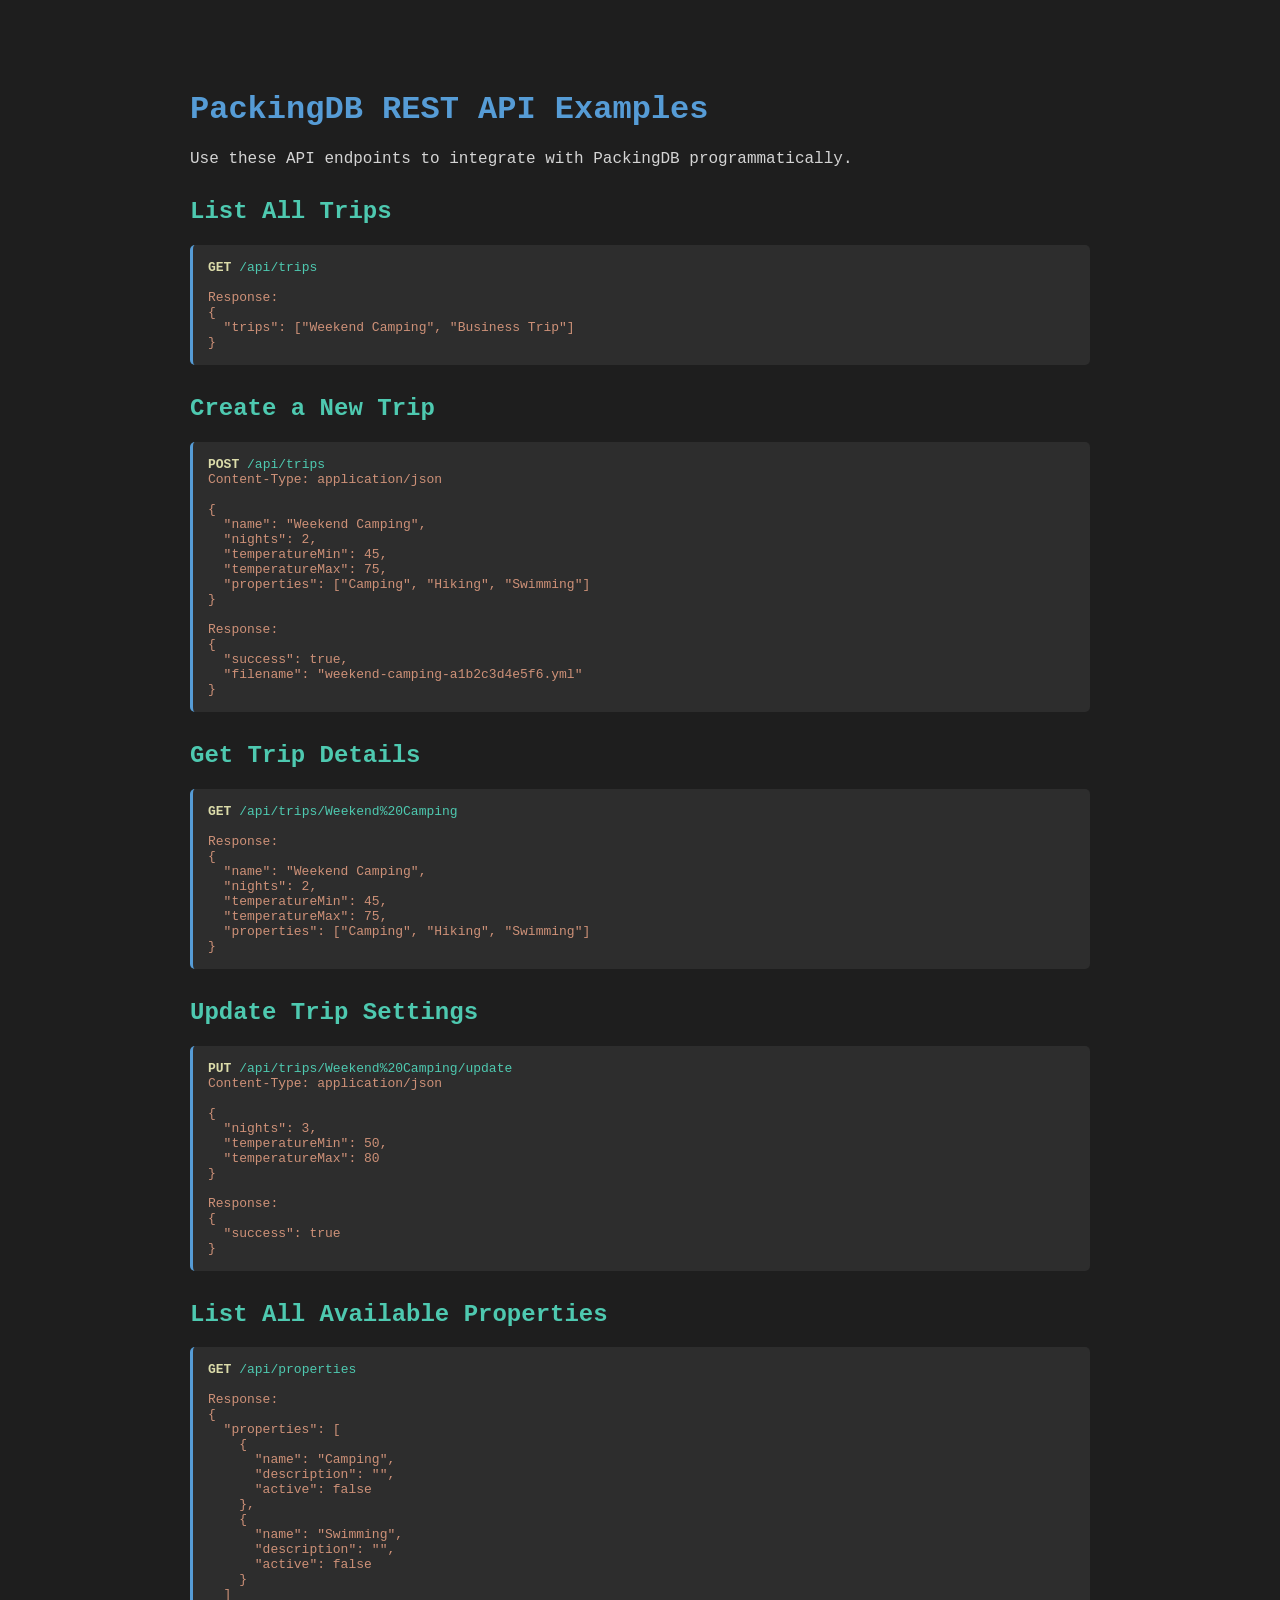
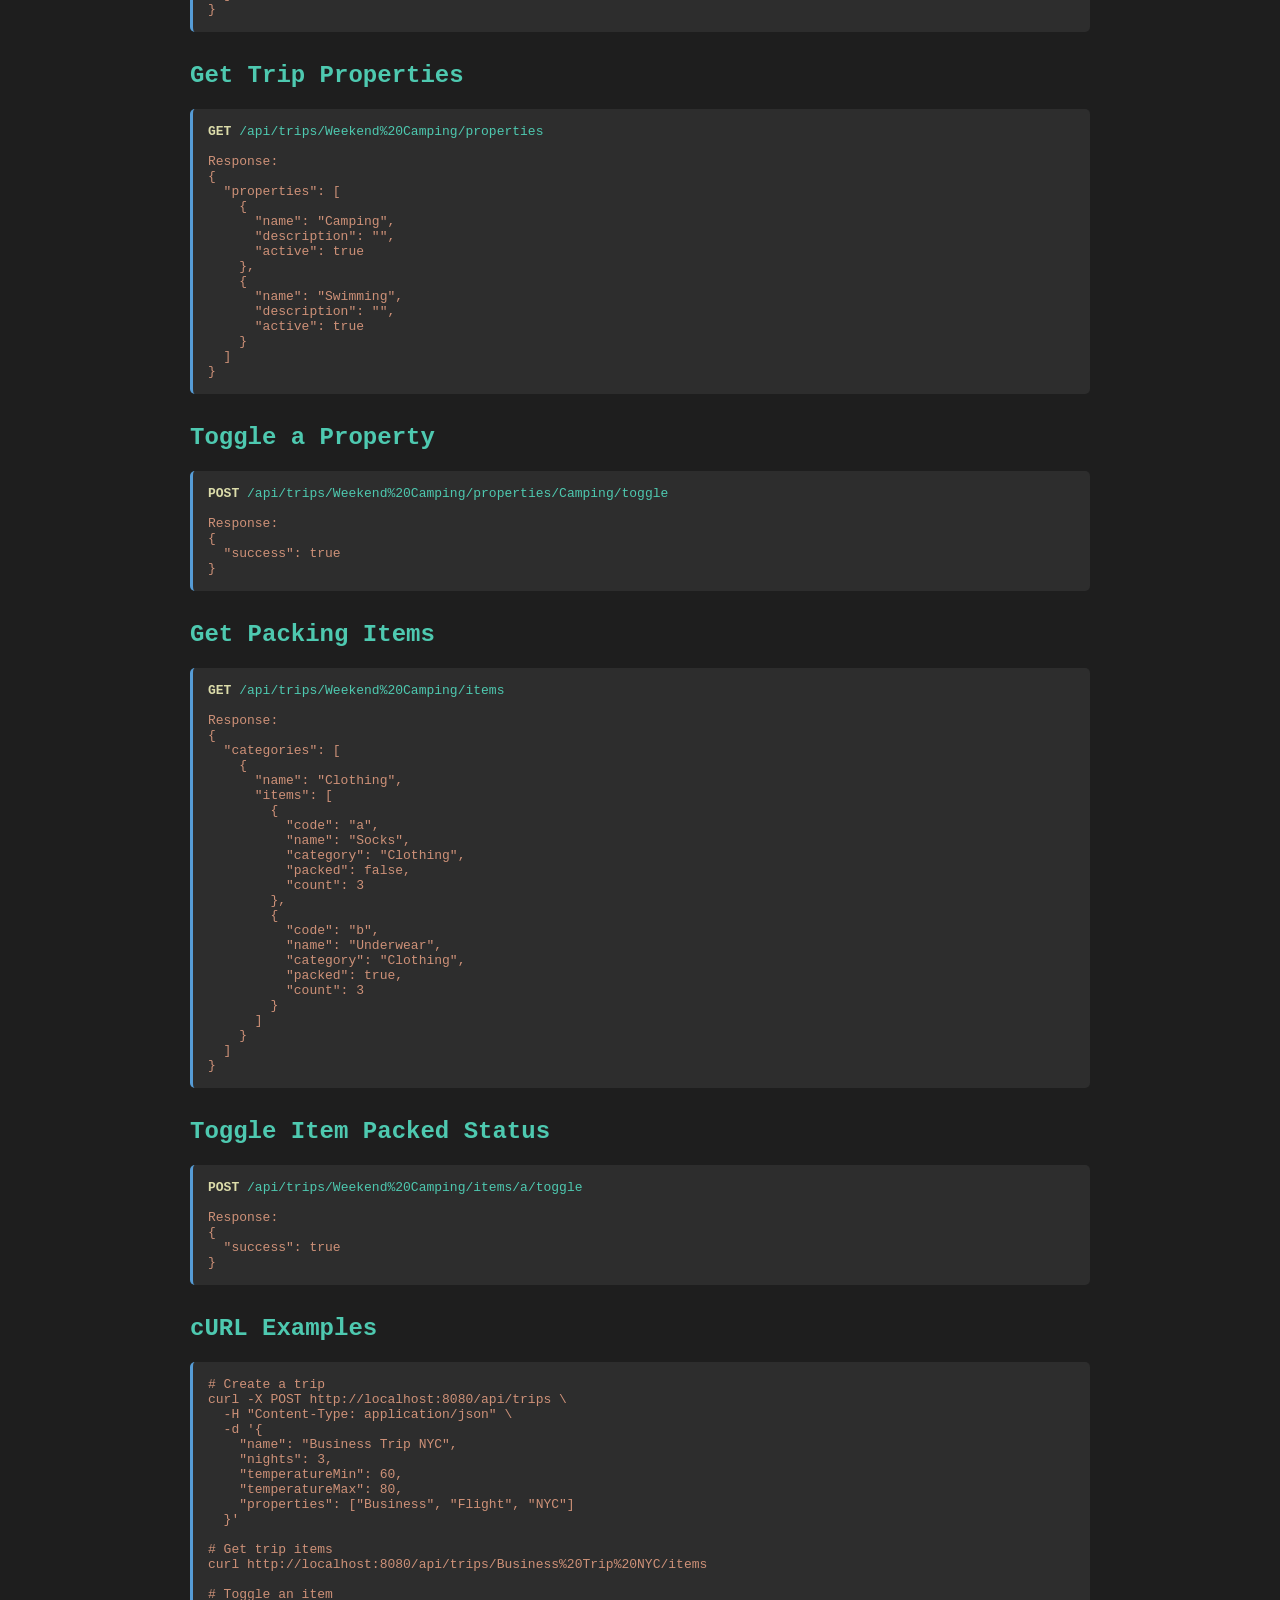
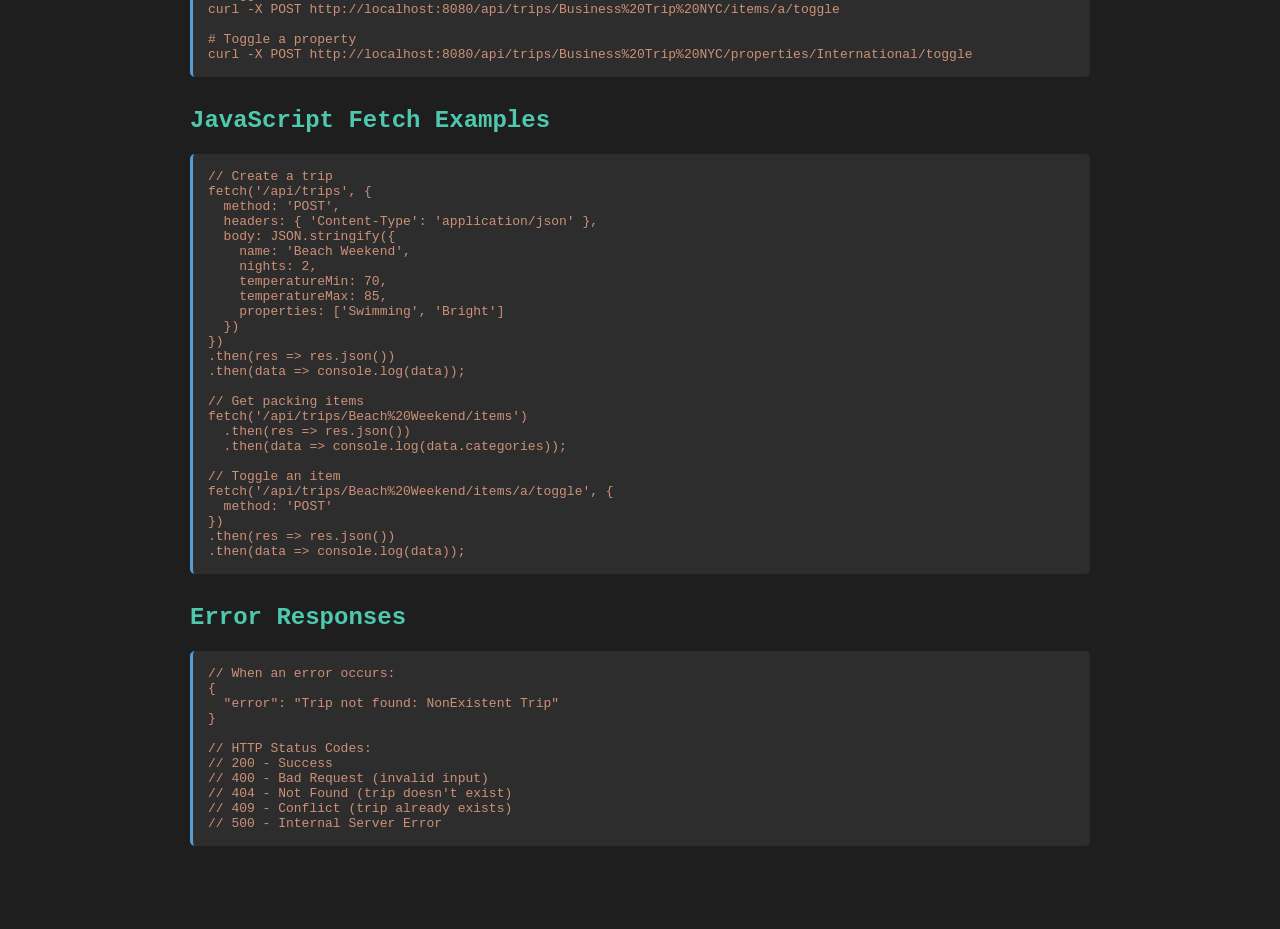
<file: static/api-examples.html>
<!DOCTYPE html>
<html lang="en">
<head>
    <meta charset="UTF-8">
    <meta name="viewport" content="width=device-width, initial-scale=1.0">
    <title>PackingDB API Examples</title>
    <style>
        body {
            font-family: 'Courier New', monospace;
            max-width: 900px;
            margin: 50px auto;
            padding: 20px;
            background: #1e1e1e;
            color: #d4d4d4;
        }
        h1 { color: #569cd6; }
        h2 { color: #4ec9b0; margin-top: 30px; }
        pre {
            background: #2d2d2d;
            padding: 15px;
            border-radius: 5px;
            overflow-x: auto;
            border-left: 3px solid #569cd6;
        }
        code { color: #ce9178; }
        .method {
            color: #dcdcaa;
            font-weight: bold;
        }
        .endpoint { color: #4ec9b0; }
    </style>
</head>
<body>
    <h1>PackingDB REST API Examples</h1>
    <p>Use these API endpoints to integrate with PackingDB programmatically.</p>

    <h2>List All Trips</h2>
    <pre><code><span class="method">GET</span> <span class="endpoint">/api/trips</span>

Response:
{
  "trips": ["Weekend Camping", "Business Trip"]
}</code></pre>

    <h2>Create a New Trip</h2>
    <pre><code><span class="method">POST</span> <span class="endpoint">/api/trips</span>
Content-Type: application/json

{
  "name": "Weekend Camping",
  "nights": 2,
  "temperatureMin": 45,
  "temperatureMax": 75,
  "properties": ["Camping", "Hiking", "Swimming"]
}

Response:
{
  "success": true,
  "filename": "weekend-camping-a1b2c3d4e5f6.yml"
}</code></pre>

    <h2>Get Trip Details</h2>
    <pre><code><span class="method">GET</span> <span class="endpoint">/api/trips/Weekend%20Camping</span>

Response:
{
  "name": "Weekend Camping",
  "nights": 2,
  "temperatureMin": 45,
  "temperatureMax": 75,
  "properties": ["Camping", "Hiking", "Swimming"]
}</code></pre>

    <h2>Update Trip Settings</h2>
    <pre><code><span class="method">PUT</span> <span class="endpoint">/api/trips/Weekend%20Camping/update</span>
Content-Type: application/json

{
  "nights": 3,
  "temperatureMin": 50,
  "temperatureMax": 80
}

Response:
{
  "success": true
}</code></pre>

    <h2>List All Available Properties</h2>
    <pre><code><span class="method">GET</span> <span class="endpoint">/api/properties</span>

Response:
{
  "properties": [
    {
      "name": "Camping",
      "description": "",
      "active": false
    },
    {
      "name": "Swimming",
      "description": "",
      "active": false
    }
  ]
}</code></pre>

    <h2>Get Trip Properties</h2>
    <pre><code><span class="method">GET</span> <span class="endpoint">/api/trips/Weekend%20Camping/properties</span>

Response:
{
  "properties": [
    {
      "name": "Camping",
      "description": "",
      "active": true
    },
    {
      "name": "Swimming",
      "description": "",
      "active": true
    }
  ]
}</code></pre>

    <h2>Toggle a Property</h2>
    <pre><code><span class="method">POST</span> <span class="endpoint">/api/trips/Weekend%20Camping/properties/Camping/toggle</span>

Response:
{
  "success": true
}</code></pre>

    <h2>Get Packing Items</h2>
    <pre><code><span class="method">GET</span> <span class="endpoint">/api/trips/Weekend%20Camping/items</span>

Response:
{
  "categories": [
    {
      "name": "Clothing",
      "items": [
        {
          "code": "a",
          "name": "Socks",
          "category": "Clothing",
          "packed": false,
          "count": 3
        },
        {
          "code": "b",
          "name": "Underwear",
          "category": "Clothing",
          "packed": true,
          "count": 3
        }
      ]
    }
  ]
}</code></pre>

    <h2>Toggle Item Packed Status</h2>
    <pre><code><span class="method">POST</span> <span class="endpoint">/api/trips/Weekend%20Camping/items/a/toggle</span>

Response:
{
  "success": true
}</code></pre>

    <h2>cURL Examples</h2>
    <pre><code># Create a trip
curl -X POST http://localhost:8080/api/trips \
  -H "Content-Type: application/json" \
  -d '{
    "name": "Business Trip NYC",
    "nights": 3,
    "temperatureMin": 60,
    "temperatureMax": 80,
    "properties": ["Business", "Flight", "NYC"]
  }'

# Get trip items
curl http://localhost:8080/api/trips/Business%20Trip%20NYC/items

# Toggle an item
curl -X POST http://localhost:8080/api/trips/Business%20Trip%20NYC/items/a/toggle

# Toggle a property
curl -X POST http://localhost:8080/api/trips/Business%20Trip%20NYC/properties/International/toggle</code></pre>

    <h2>JavaScript Fetch Examples</h2>
    <pre><code>// Create a trip
fetch('/api/trips', {
  method: 'POST',
  headers: { 'Content-Type': 'application/json' },
  body: JSON.stringify({
    name: 'Beach Weekend',
    nights: 2,
    temperatureMin: 70,
    temperatureMax: 85,
    properties: ['Swimming', 'Bright']
  })
})
.then(res => res.json())
.then(data => console.log(data));

// Get packing items
fetch('/api/trips/Beach%20Weekend/items')
  .then(res => res.json())
  .then(data => console.log(data.categories));

// Toggle an item
fetch('/api/trips/Beach%20Weekend/items/a/toggle', {
  method: 'POST'
})
.then(res => res.json())
.then(data => console.log(data));</code></pre>

    <h2>Error Responses</h2>
    <pre><code>// When an error occurs:
{
  "error": "Trip not found: NonExistent Trip"
}

// HTTP Status Codes:
// 200 - Success
// 400 - Bad Request (invalid input)
// 404 - Not Found (trip doesn't exist)
// 409 - Conflict (trip already exists)
// 500 - Internal Server Error</code></pre>
</body>
</html>
</file>
